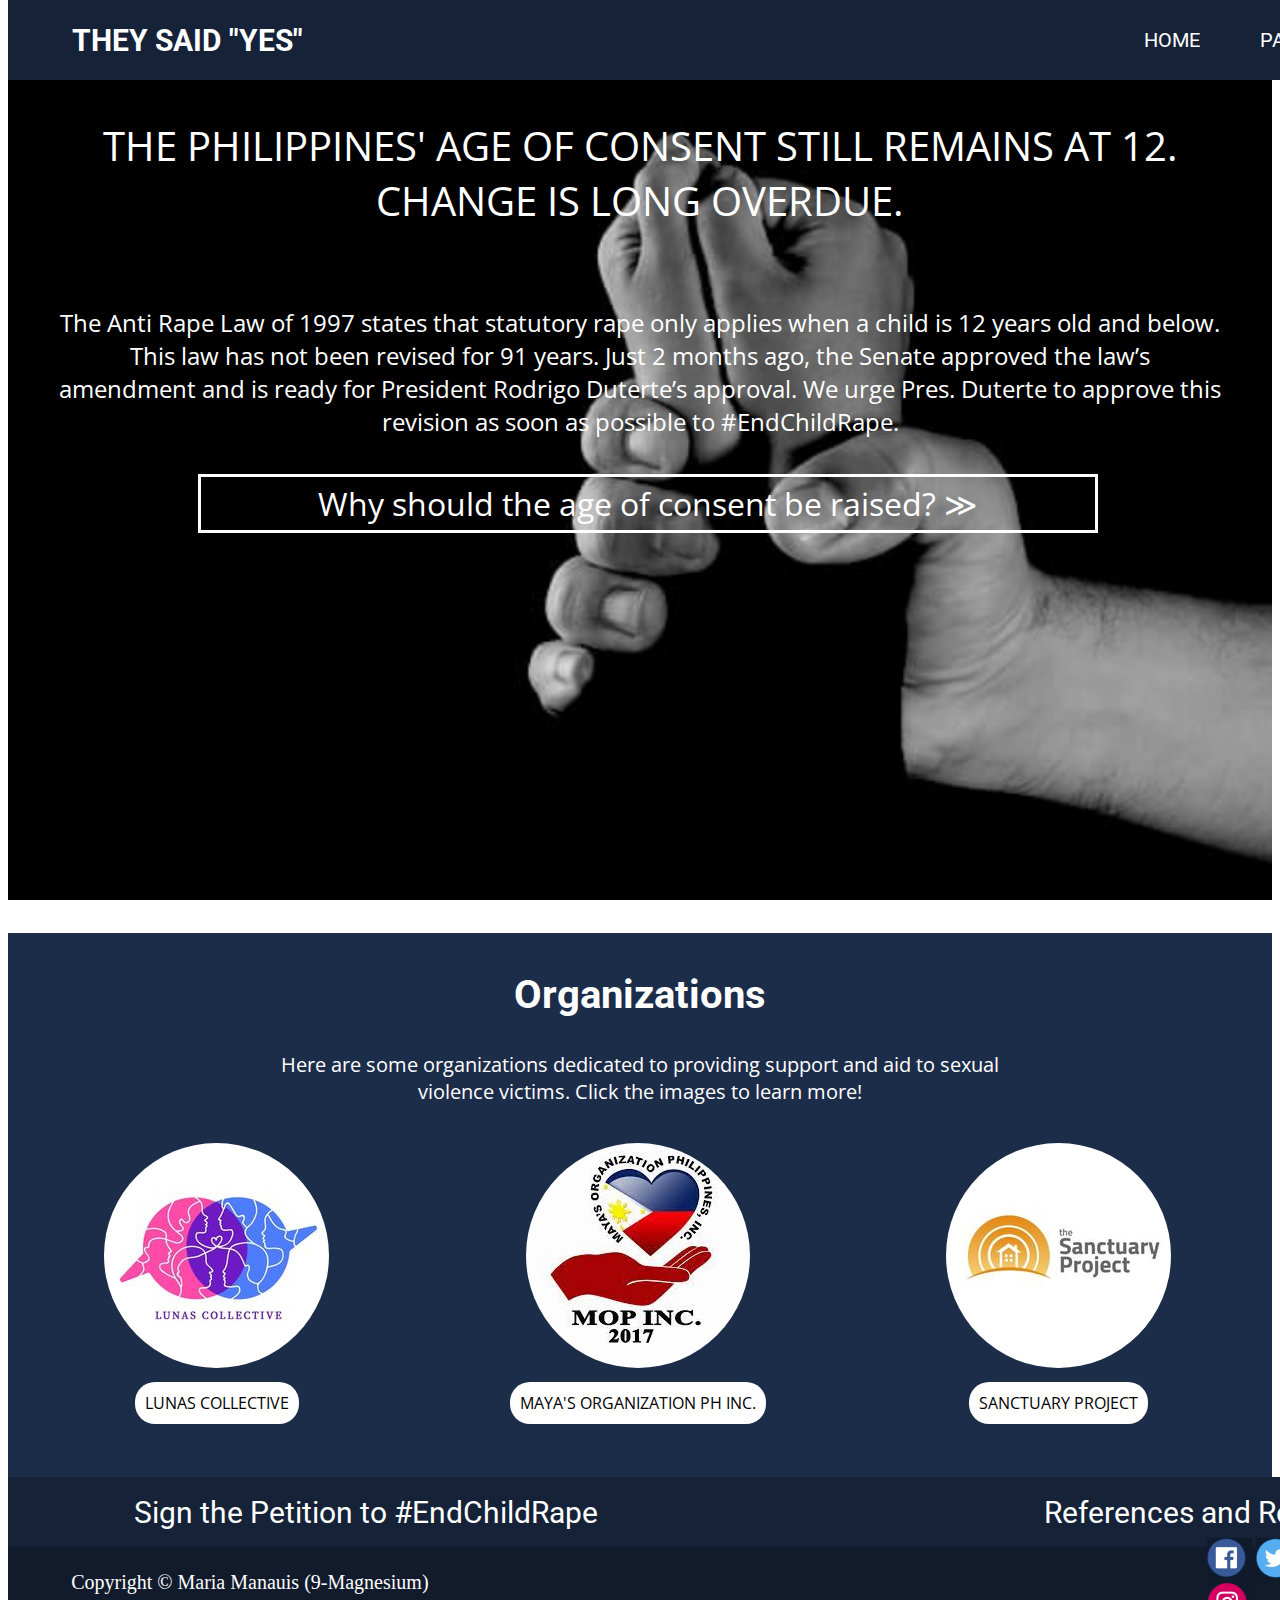
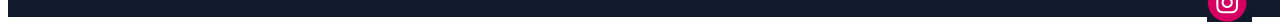
<file: index.html>
<!DOCTYPE html>
<html>
    <head>
        <title>THEY SAID "YES"</title>
        <meta charset="UTF-8">
        <meta name="Magnesium_Manauis" content="Maria Estrlla P. Manauis">
        <meta name="Raising the age of consent in the Philippines" content="HTML, CSS, JavaScript">
        <meta name="revised" content="14-01-2022">
        <meta name="viewport" content="width=device-width, initial-scale=1.0">
        <link rel="icon" href="images/sexual_assault_ribbon.png" type="image/gif">
		<link href="https://cdn.jsdelivr.net/npm/bootstrap@5.1.3/dist/css/bootstrap.min.css" rel="stylesheet" 
          integrity="sha384-1BmE4kWBq78iYhFldvKuhfTAU6auU8tT94WrHftjDbrCEXSU1oBoqyl2QvZ6jIW3" crossorigin="anonymous">
		<link rel="stylesheet" type="text/css" href="css/general.css"> 
		<link rel="stylesheet" type="text/css" href="css/homepage.css"> 
		<link rel="preconnect" href="https://fonts.googleapis.com">
		<link rel="preconnect" href="https://fonts.gstatic.com" crossorigin>
		<link href="https://fonts.googleapis.com/css2?family=Roboto:wght@700&display=swap" rel="stylesheet">
		<link rel="preconnect" href="https://fonts.googleapis.com">
		<link rel="preconnect" href="https://fonts.gstatic.com" crossorigin>
		<link href="https://fonts.googleapis.com/css2?family=Open+Sans:wght@500&display=swap" rel="stylesheet">
    </head>
<body>
       <!---header and navigation--->
	   <header>
		   <h1 id="logo">THEY SAID "YES"</h1>

		   <ul id="navigation">
			   <li><a href="index.html">HOME</a></li>
			   <li>
				   <a href="#">PAGES</a>
				   <!--dropdown-->
					<div id="dropdown-menu">
						<ul>
							<li><a href="htdocs/WhyIsItImportant.html">Importance</a></li>
							<li><a href="htdocs/WhatisTheAntiRapeLaw1997.html">Anti Rape Law of 1997</a></li>
							<li><a href="htdocs/WhatisStatutoryRape.html">Statutory Rape</a></li>
							<li><a href="htdocs/WhatisConsent.html">Consent</a></li>
						</ul>
					</div>
			   </li>
		   </ul>
		</header>
		<!--content-->
		<section id="content">
			<article>
				<p id="caption">THE PHILIPPINES' AGE OF CONSENT STILL REMAINS AT 12. CHANGE IS LONG OVERDUE.</p>
				<p id="additional_info">
					The Anti Rape Law of 1997 states that statutory rape only applies when a child is 12 years old and below. 
					This law has not been revised for 91 years. Just 2 months ago, the Senate approved the law’s amendment and is ready for President Rodrigo Duterte’s approval.
					We urge Pres. Duterte to approve this revision as soon as possible to #EndChildRape.
				</p>
			</article>
			<aside>
				<p id="redirect-container"><a id="redirect" href="htdocs/WhyIsItImportant.html">Why should the age of consent be raised? ≫</a></p>
			</aside>
		</section>
		<section id="section-organizations">
			<h2 id="org-caption">Organizations</h2>
			<p>
				Here are some organizations dedicated to providing support and aid to sexual violence victims. 
				Click the images to learn more!
			</p>
			<div id="organization">
				<img id="org-pic" src="images/lunas-collective.jpg">
				<br>
				<a href="https://lnk.bio/BK2f">LUNAS COLLECTIVE</a>
				<div id="hide"> <!--will appear when user hovers-->
					Lunas Collective is a helpline dedicated to supporting survivors of gender based violence.
				</div>
			</div>
			<div id="organization">
				<img id="org-pic" src="images/maya-org.jpg">
				<br>
				<a href="https://www.mayasorganisationphilippines.org/?fbclid=IwAR18wtAkJK9tUtxxX2Rqm8-7QLWiMC5JaeYcq-hpU5ocHEdwsjV5v3a4cUM">MAYA'S ORGANIZATION PH INC.</a>
				<div id="hide">
					Maya's Organization PH is dedicated to offering support and counseling to victims of abuse.
				</div>
			</div>
			<div id="organization">
				<img id="org-pic" src="images/sanctuary-proj.jpg">
				<br>
				<a href="https://sanctuaryph.org/">SANCTUARY PROJECT</a>
				<div id="hide">
					The Sanctuary Project is a university-based organization that provides support for victims of violence and aims to create safe spaces.
				</div>
			</div>
		</section>
		<!--footer-->
		<footer>
			<div id="footer-top">
				<a href="https://www.change.org/p/philippine-congress-increase-the-age-to-determine-statutory-rape-in-the-philippines">Sign the Petition to #EndChildRape</a>
				<a href="htdocs/Resources.html">References and Resources</a>
			</div>
			<div id="footer-bottom">
				<p>Copyright © Maria Manauis (9-Magnesium)</p>
				<div id="socmed-icons">
					<a href="https://www.facebook.com/maria.manauis">
					  <div id="fb_sprite"></div>
					</a>
					<a href="https://twitter.com/maria_manauis">
					  <div id="twt_sprite"></div>
					</a>
					<a href="https://www.instagram.com/maria_manauis/">
					  <div id="ig_sprite"></div>
					</a>
				</div>
			</div>
		</footer>
</body>
</html>
</file>
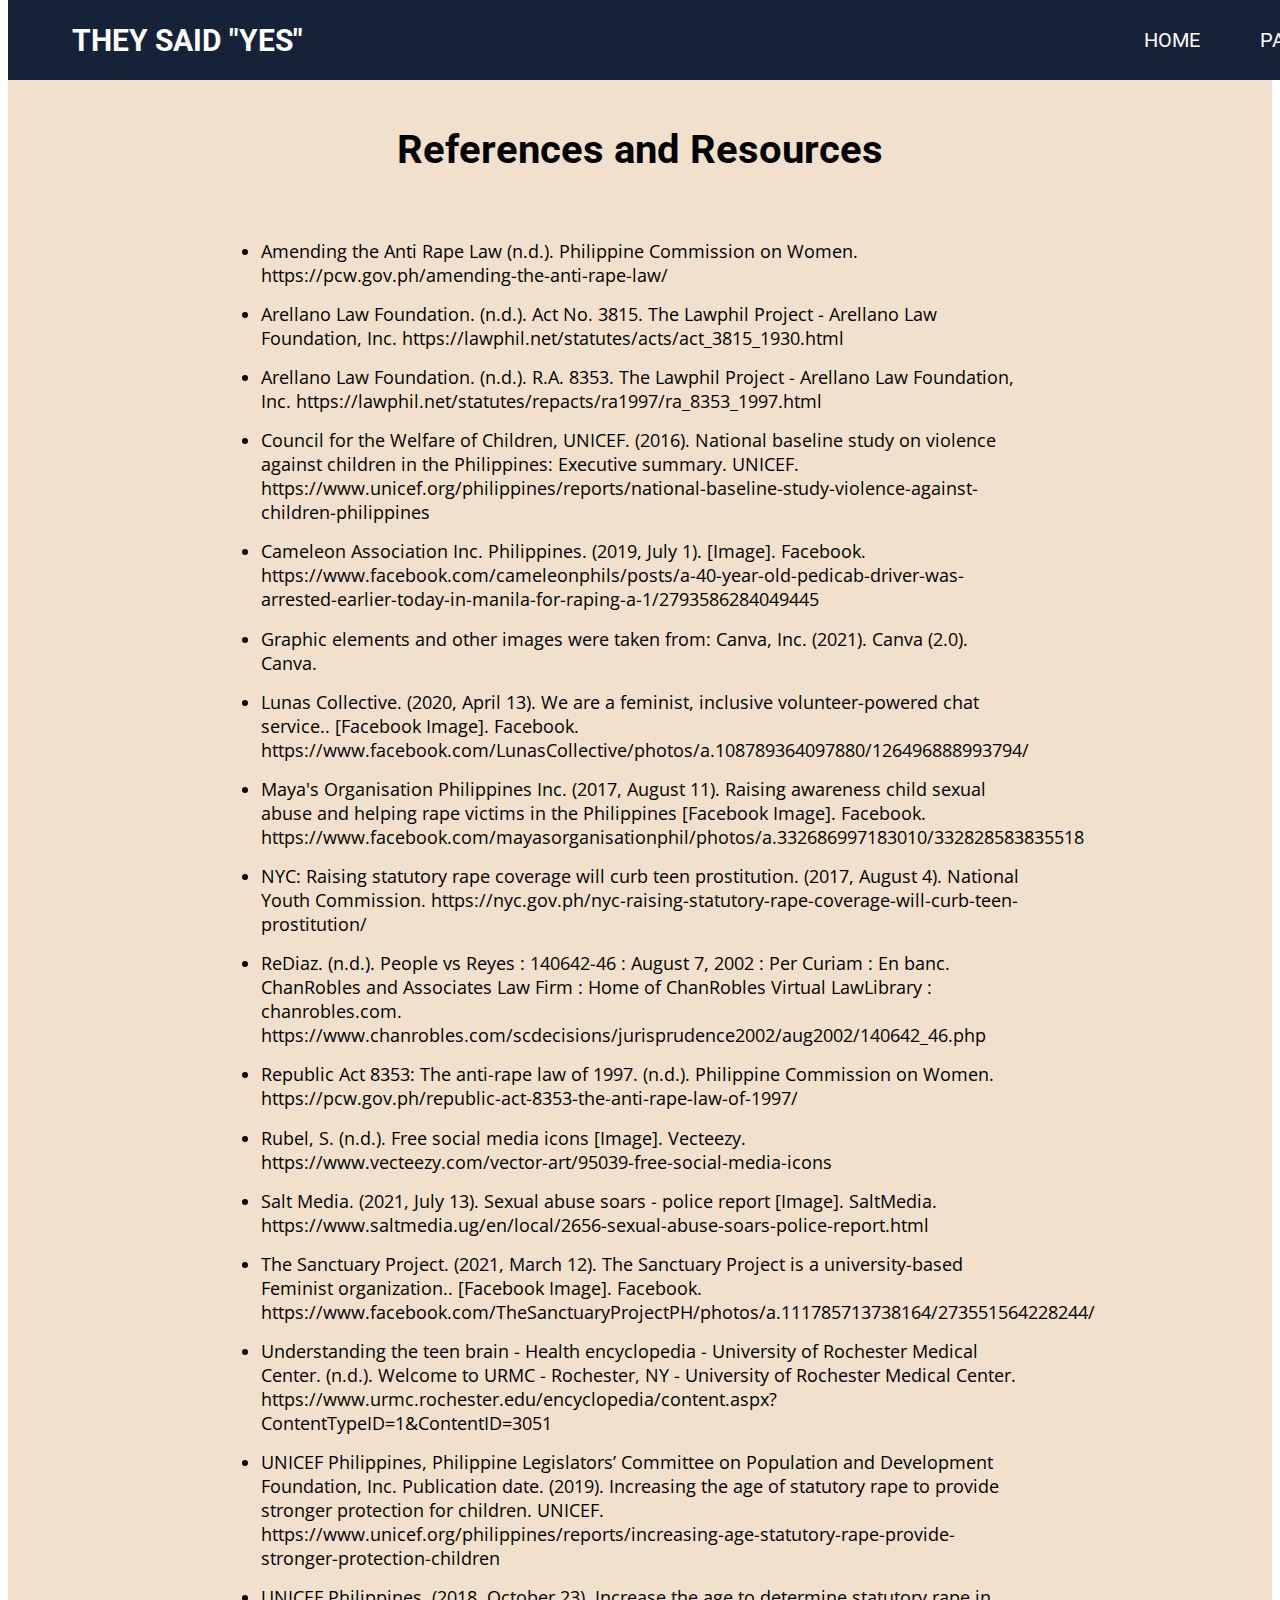
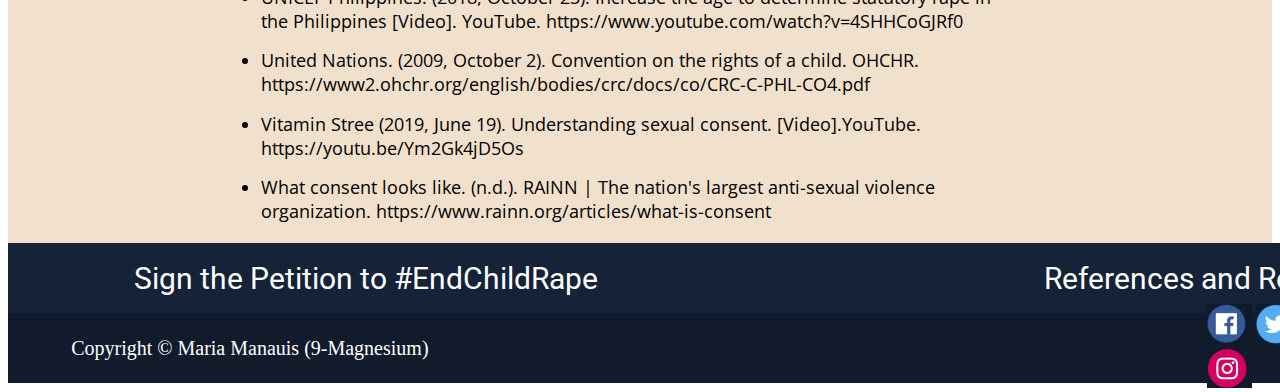
<file: htdocs/Resources.html>
<!DOCTYPE html>
<html>
    <head>
        <title>THEY SAID "YES"</title>
        <meta charset="UTF-8">
        <meta name="Magnesium_Manauis" content="Maria Estrlla P. Manauis">
        <meta name="Raising the age of consent in the Philippines" content="HTML, CSS, JavaScript">
        <meta name="revised" content="14-01-2022">
        <meta name="viewport" content="width=device-width, initial-scale=1.0">
        <link rel="icon" href="../images/sexual_assault_ribbon.png" type="image/gif">
		<link href="https://cdn.jsdelivr.net/npm/bootstrap@5.1.3/dist/css/bootstrap.min.css" rel="stylesheet" 
          integrity="sha384-1BmE4kWBq78iYhFldvKuhfTAU6auU8tT94WrHftjDbrCEXSU1oBoqyl2QvZ6jIW3" crossorigin="anonymous">
		<link rel="stylesheet" type="text/css" href="../css/general.css"> 
		<link rel="stylesheet" type="text/css" href="../css/Resources.css"> 
		<link rel="preconnect" href="https://fonts.googleapis.com">
		<link rel="preconnect" href="https://fonts.gstatic.com" crossorigin>
		<link href="https://fonts.googleapis.com/css2?family=Roboto:wght@700&display=swap" rel="stylesheet">
		<link rel="preconnect" href="https://fonts.googleapis.com">
		<link rel="preconnect" href="https://fonts.gstatic.com" crossorigin>
		<link href="https://fonts.googleapis.com/css2?family=Open+Sans:wght@500&display=swap" rel="stylesheet">
    </head>
<body>
       <!---header and navigation--->
	   <header>
		   <h1 id="logo">THEY SAID "YES"</h1>

		   <ul id="navigation">
			   <li><a href="../index.html">HOME</a></li>
			   <li>
				   <a href="#">PAGES</a>
				   <!--dropdown-->
					<div id="dropdown-menu">
						<ul>
							<li><a href="WhyIsItImportant.html">Importance</a></li>
							<li><a href="WhatisTheAntiRapeLaw1997.html">Anti Rape Law of 1997</a></li>
							<li><a href="WhatisStatutoryRape.html">Statutory Rape</a></li>
							<li><a href="WhatisConsent.html">Consent</a></li>
						</ul>
					</div>
			   </li>
		   </ul>
		</header>
		<!--content-->
		<section id="content">
            <h2 id="caption">References and Resources</h2>
            <ul id="citations">
                <li>
					<a href="https://pcw.gov.ph/amending-the-anti-rape-law/">Amending the Anti Rape Law</a> 
					(n.d.). Philippine Commission on Women. https://pcw.gov.ph/amending-the-anti-rape-law/
				</li>
                <li>
					Arellano Law Foundation. (n.d.). <a href="https://lawphil.net/statutes/acts/act_3815_1930.html">
					Act No. 3815. The Lawphil Project - Arellano Law Foundation, Inc.</a> 
					https://lawphil.net/statutes/acts/act_3815_1930.html
				</li>
                <li>
					Arellano Law Foundation. (n.d.). <a href="https://lawphil.net/statutes/repacts/ra1997/ra_8353_1997.html">
					R.A. 8353. The Lawphil Project - Arellano Law Foundation, Inc.</a> 
					https://lawphil.net/statutes/repacts/ra1997/ra_8353_1997.html
				</li>
                <li>
					Council for the Welfare of Children, UNICEF. (2016). 
					<a href="https://www.unicef.org/philippines/reports/national-baseline-study-violence-against-children-philippines">
						National baseline study on violence against children in the Philippines: Executive summary.
					</a> 
					UNICEF. https://www.unicef.org/philippines/reports/national-baseline-study-violence-against-children-philippines
				</li>
                <li>
					<a href="https://www.facebook.com/cameleonphils/posts/a-40-year-old-pedicab-driver-was-arrested-earlier-today-in-manila-for-raping-a-1/2793586284049445">
						Cameleon Association Inc. Philippines.
					</a> 
					(2019, July 1). [Image]. Facebook. https://www.facebook.com/cameleonphils/posts/a-40-year-old-pedicab-driver-was-arrested-earlier-today-in-manila-for-raping-a-1/2793586284049445
				</li>
				<li>
					Graphic elements and other images were taken from: Canva, Inc. (2021). 
					<a href="https://www.canva.com/">Canva (2.0).</a> Canva.
				</li>
				<li>
					Lunas Collective. (2020, April 13). 
					<a href="https://www.facebook.com/LunasCollective">
						We are a feminist, inclusive volunteer-powered chat service.. 
					</a>
					[Facebook Image]. Facebook. https://www.facebook.com/LunasCollective/photos/a.108789364097880/126496888993794/
				</li>
				<li>
					Maya's Organisation Philippines Inc. (2017, August 11). 
					<a href="https://www.facebook.com/mayasorganisationphil">
						Raising awareness child sexual abuse and helping rape victims in the Philippines
					</a>
					 [Facebook Image]. Facebook. https://www.facebook.com/mayasorganisationphil/photos/a.332686997183010/332828583835518
				</li>
                <li>
					<a href="https://nyc.gov.ph/nyc-raising-statutory-rape-coverage-will-curb-teen-prostitution/">
						NYC: Raising statutory rape coverage will curb teen prostitution.
					</a> 
					(2017, August 4). National Youth Commission. https://nyc.gov.ph/nyc-raising-statutory-rape-coverage-will-curb-teen-prostitution/
				</li>
                <li>ReDiaz. (n.d.). <a href="https://www.chanrobles.com/scdecisions/jurisprudence2002/aug2002/140642_46.php">
					People vs Reyes : 140642-46 : August 7, 2002 : Per Curiam : En banc.</a> ChanRobles and Associates Law Firm : Home of ChanRobles Virtual LawLibrary 
					: chanrobles.com. https://www.chanrobles.com/scdecisions/jurisprudence2002/aug2002/140642_46.php
				</li>
                <li>
					<a href="https://pcw.gov.ph/republic-act-8353-the-anti-rape-law-of-1997/">Republic Act 8353: The anti-rape law of
						 1997.
					</a> 
					(n.d.). Philippine Commission on Women. https://pcw.gov.ph/republic-act-8353-the-anti-rape-law-of-1997/
				</li>
				<li>
					Rubel, S. (n.d.). 
					<a href="https://www.vecteezy.com/vector-art/95039-free-social-media-icons">
						Free social media icons
					</a>
					 [Image]. Vecteezy. https://www.vecteezy.com/vector-art/95039-free-social-media-icons
				</li>
                <li>
					Salt Media. (2021, July 13). 
					<a href="https://www.saltmedia.ug/en/local/2656-sexual-abuse-soars-police-report.html">
						Sexual abuse soars - police report
					</a> 
					[Image]. SaltMedia. https://www.saltmedia.ug/en/local/2656-sexual-abuse-soars-police-report.html
				</li>
				<li>
					The Sanctuary Project. (2021, March 12). 
					<a href="https://www.facebook.com/TheSanctuaryProjectPH">
						The Sanctuary Project is a university-based Feminist organization.. 
					</a>
					[Facebook Image]. Facebook. https://www.facebook.com/TheSanctuaryProjectPH/photos/a.111785713738164/273551564228244/
				</li>
                <li>
					<a href=" https://www.urmc.rochester.edu/encyclopedia/content.aspx?ContentTypeID=1&ContentID=3051">
						Understanding the teen brain - Health encyclopedia - University of Rochester Medical Center.
					</a> 
					(n.d.). Welcome to URMC - Rochester, NY - University of Rochester Medical Center. 
					https://www.urmc.rochester.edu/encyclopedia/content.aspx?ContentTypeID=1&ContentID=3051
				</li>
                <li>
					UNICEF Philippines, Philippine Legislators’ Committee on Population and Development Foundation, Inc. 
					Publication date. (2019). 
					<a href="https://www.unicef.org/philippines/reports/increasing-age-statutory-rape-provide-stronger-protection-children">
						Increasing the age of statutory rape to provide stronger protection for children.
					</a> 
					UNICEF. https://www.unicef.org/philippines/reports/increasing-age-statutory-rape-provide-stronger-protection-children
				</li>
                <li>
					UNICEF Philippines. (2018, October 23). 
					<a href="https://www.youtube.com/watch?v=4SHHCoGJRf0">
						Increase the age to determine statutory rape in the Philippines
					</a> 
					[Video]. YouTube. https://www.youtube.com/watch?v=4SHHCoGJRf0
				</li>
                <li>
					United Nations. (2009, October 2). 
					<a href="https://www2.ohchr.org/english/bodies/crc/docs/co/CRC-C-PHL-CO4.pdf">
						Convention on the rights of a child.
					</a> 
					OHCHR. https://www2.ohchr.org/english/bodies/crc/docs/co/CRC-C-PHL-CO4.pdf
				</li>
                <li>
					Vitamin Stree (2019, June 19). 
					<a href="https://youtu.be/Ym2Gk4jD5Os">
						Understanding sexual consent.
					</a> 
					[Video].YouTube. https://youtu.be/Ym2Gk4jD5Os
				</li>
                <li>
					<a href="https://www.rainn.org/articles/what-is-consent">
						What consent looks like.
					</a> 
					(n.d.). RAINN | The nation's largest anti-sexual violence organization. 
					https://www.rainn.org/articles/what-is-consent
				</li>
            </ul>
        </section>
		<!--footer-->
		<footer>
			<div id="footer-top">
				<a href="https://www.change.org/p/philippine-congress-increase-the-age-to-determine-statutory-rape-in-the-philippines">Sign the Petition to #EndChildRape</a>
				<a href="#">References and Resources</a>
			</div>
			<div id="footer-bottom">
				<p>Copyright © Maria Manauis (9-Magnesium)</p>
				<div id="socmed-icons">
					<a href="https://www.facebook.com/maria.manauis">
					  <div id="fb_sprite"></div>
					</a>
					<a href="https://twitter.com/maria_manauis">
					  <div id="twt_sprite"></div>
					</a>
					<a href="https://www.instagram.com/maria_manauis/">
					  <div id="ig_sprite"></div>
					</a>
				</div>
			</div>
		</footer>
</body>
</html>
</file>
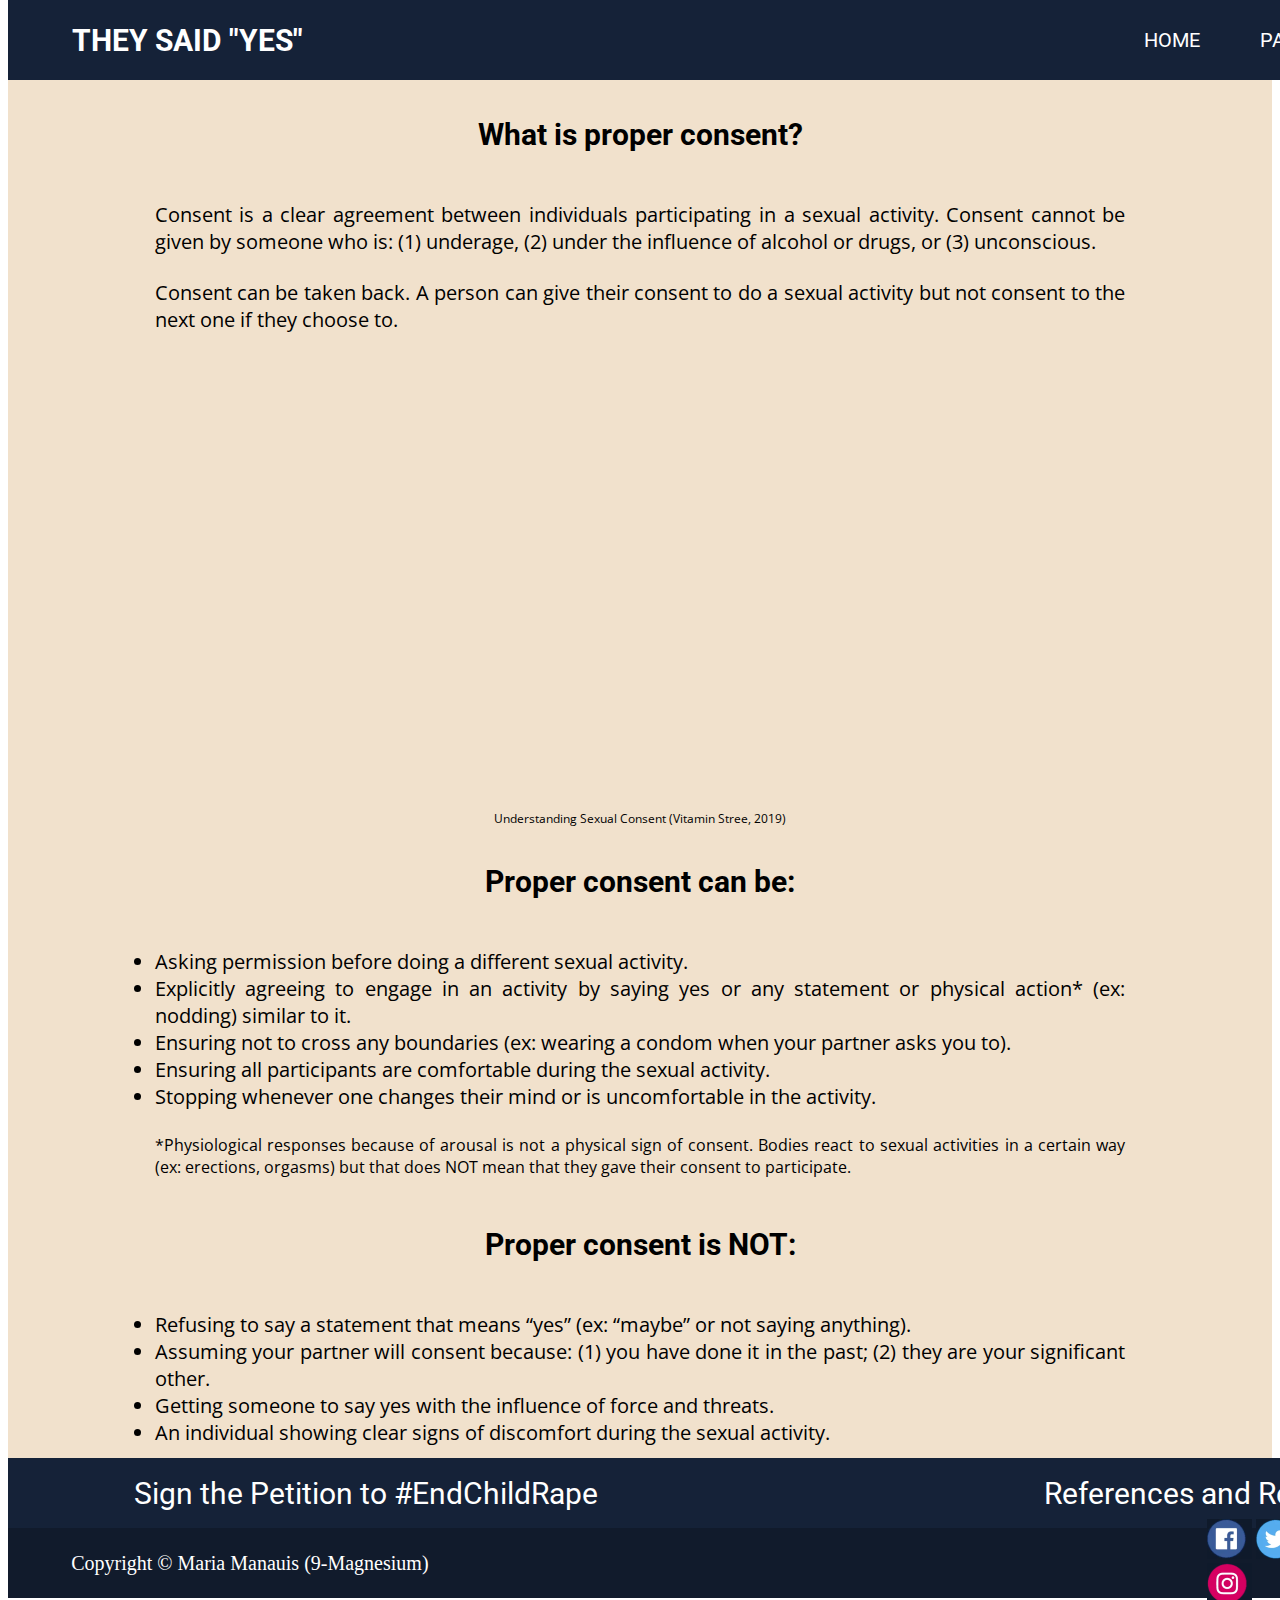
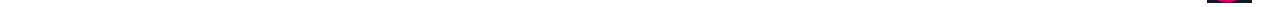
<file: htdocs/WhatisConsent.html>
<!DOCTYPE html>
<html>
    <head>
        <title>"THEY SAID "YES"</title>
        <meta charset="UTF-8">
        <meta name="Magnesium_Manauis" content="Maria Estrlla P. Manauis">
        <meta name="Raising the age of consent in the Philippines content="HTML, CSS, JavaScript">
        <meta name="revised" content="14-01-2022">
        <meta name="viewport" content="width=device-width, initial-scale=1.0">
        <link rel="icon" href="../images/sexual_assault_ribbon.png" type="image/gif">
		<link href="https://cdn.jsdelivr.net/npm/bootstrap@5.1.3/dist/css/bootstrap.min.css" rel="stylesheet" 
          integrity="sha384-1BmE4kWBq78iYhFldvKuhfTAU6auU8tT94WrHftjDbrCEXSU1oBoqyl2QvZ6jIW3" crossorigin="anonymous">
		<link rel="stylesheet" type="text/css" href="../css/general.css"> 
		<link rel="stylesheet" type="text/css" href="../css/Consent.css">
		<link rel="preconnect" href="https://fonts.googleapis.com">
		<link rel="preconnect" href="https://fonts.gstatic.com" crossorigin>
		<link href="https://fonts.googleapis.com/css2?family=Roboto:wght@700&display=swap" rel="stylesheet">
		<link rel="preconnect" href="https://fonts.googleapis.com">
		<link rel="preconnect" href="https://fonts.gstatic.com" crossorigin>
		<link href="https://fonts.googleapis.com/css2?family=Open+Sans:wght@500&display=swap" rel="stylesheet">
    </head>
<body>
     <!--header-->
     <header>
		<h1 id="logo">THEY SAID "YES"</h1>

		<ul id="navigation">
			<li><a href="../index.html">HOME</a></li>
			<li>
				<a href="#">PAGES</a>
                <!--dropdown-->
				 <div id="dropdown-menu">
					 <ul>
						 <li><a href="WhyIsItImportant.html">Importance</a></li>
						 <li><a href="WhatisTheAntiRapeLaw1997.html">Anti Rape Law of 1997</a></li>
						 <li><a href="WhatisStatutoryRape.html">Statutory Rape</a></li>
						 <li><a href="#">Consent</a></li>
					 </ul>
				 </div>
			</li>
		</ul>
	</header>
    <!--content-->
    <section id="content">
        <article>
            <h2 id="caption">What is proper consent?</h2>
            <p id="information">
                Consent is a clear agreement between individuals participating in a sexual activity. Consent cannot be 
                given by someone who is: (1) underage, (2) under the influence of alcohol or drugs, or (3) unconscious. 
            </p>
            <p id="information">
                Consent can be taken back. A person can give their consent to do a sexual activity but not consent to 
                the next one if they choose to. 
            </p>
            <div id="video_wrapper">
                <iframe id="video" src="https://www.youtube.com/embed/Ym2Gk4jD5Os?autoplay=1&mute=1&controls=1" 
						title="Source:Vitamin Stree (2019, June 19). Understanding sexual consent [Video].YouTube. https://youtu.be/Ym2Gk4jD5Os">
                </iframe>
                     <!--The video is muted since most browsers don't allow autoplay on its own. 
                        The viewer can manually unmute the video using the controls-->
            </div>
            <p id="video_caption">Understanding Sexual Consent (Vitamin Stree, 2019)</p>
        </article>
        <article>
            <h2 id="caption">Proper consent can be:</h2>
            <ul id="information">
                <li>Asking permission before doing a different sexual activity.</li>
                <li>Explicitly agreeing to engage in an activity by saying yes or any statement or physical action* 
                    (ex: nodding) similar to it.</li>
                <li>Ensuring not to cross any boundaries (ex: wearing a condom when your partner asks you to).</li>
                <li>Ensuring all participants are comfortable during the sexual activity.</li>
                <li>Stopping whenever one changes their mind or is uncomfortable in the activity.</li>
            </ul>
            <p id="warning">
                *Physiological responses because of arousal is not a physical sign of consent. Bodies react to 
                sexual activities in a certain way (ex: erections, orgasms) but that does NOT mean that they gave 
                their consent to participate. 
            </p>
        </article>
        <article>
            <h2 id="caption">Proper consent is NOT:</h2>
            <ul id="information">
                <li>Refusing to say a statement that means “yes” (ex: “maybe” or not saying anything).</li>
                <li>Assuming your partner will consent because: (1) you have done it in the past; 
                    (2) they are your significant other.</li>
                <li>Getting someone to say yes with the influence of force and threats.</li>
                <li>An individual showing clear signs of discomfort during the sexual activity.</li>
        </article>
    </section>
    <!--footer-->
    <footer>
        <div id="footer-top">
            <a href="https://www.change.org/p/philippine-congress-increase-the-age-to-determine-statutory-rape-in-the-philippines">Sign the Petition to #EndChildRape</a>
            <a href="Resources.html">References and Resources</a>
        </div>
        <div id="footer-bottom">
            <p>Copyright © Maria Manauis (9-Magnesium)</p>
            <div id="socmed-icons">
                <a href="https://www.facebook.com/maria.manauis">
                  <div id="fb_sprite"></div>
                </a>
                <a href="https://twitter.com/maria_manauis">
                  <div id="twt_sprite"></div>
                </a>
                <a href="https://www.instagram.com/maria_manauis/">
                  <div id="ig_sprite"></div>
                </a>
            </div>
        </div>
    </footer>
</body>
</file>
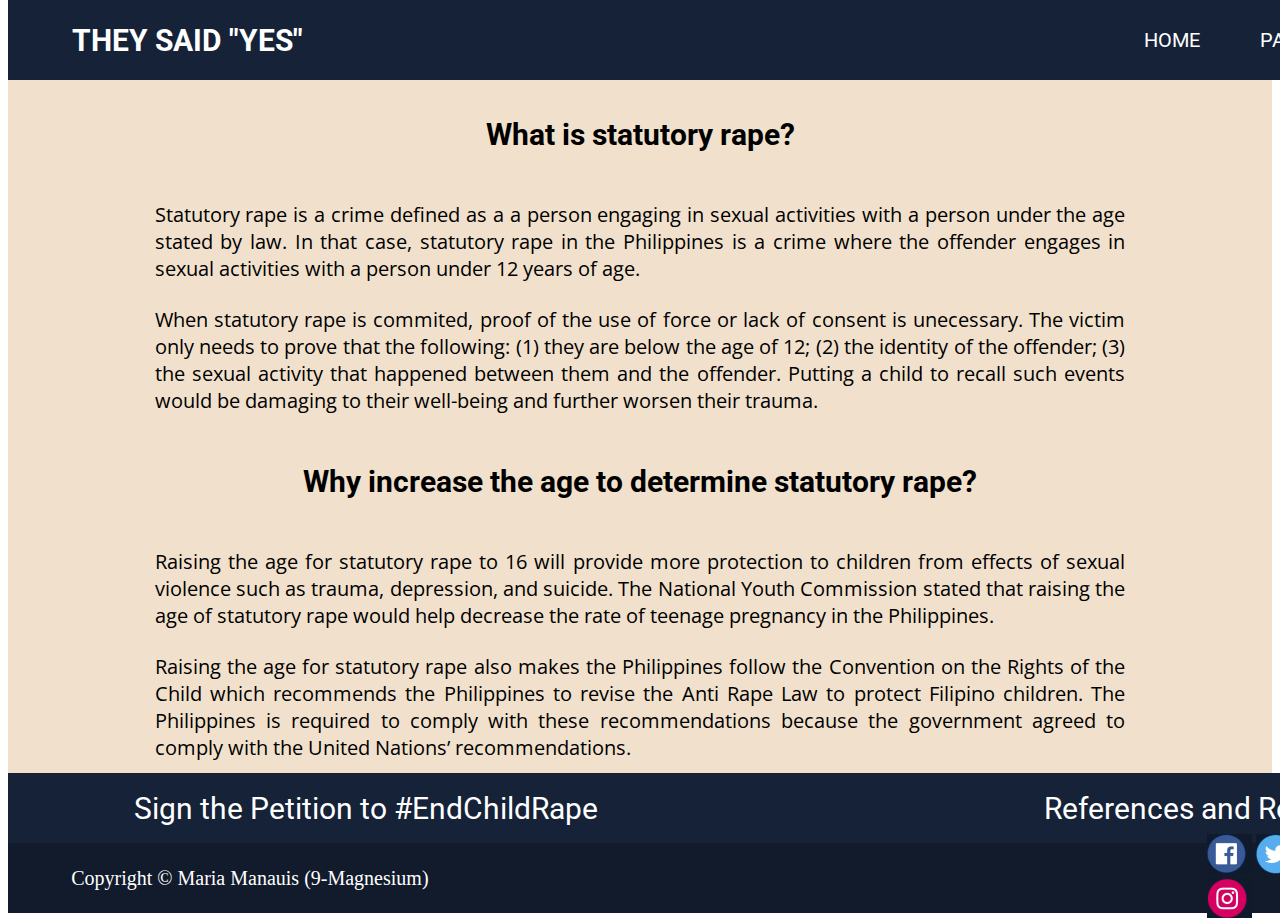
<file: htdocs/WhatisStatutoryRape.html>
<!DOCTYPE html>
<html>
    <head>
        <title>"THEY SAID "YES"</title>
        <meta charset="UTF-8">
        <meta name="Magnesium_Manauis" content="Maria Estrlla P. Manauis">
        <meta name="Raising the age of consent in the Philippines content="HTML, CSS, JavaScript">
        <meta name="revised" content="14-01-2022">
        <meta name="viewport" content="width=device-width, initial-scale=1.0">
        <link rel="icon" href="../images/sexual_assault_ribbon.png" type="image/gif">
		<link href="https://cdn.jsdelivr.net/npm/bootstrap@5.1.3/dist/css/bootstrap.min.css" rel="stylesheet" 
          integrity="sha384-1BmE4kWBq78iYhFldvKuhfTAU6auU8tT94WrHftjDbrCEXSU1oBoqyl2QvZ6jIW3" crossorigin="anonymous">
		<link rel="stylesheet" type="text/css" href="../css/general.css"> 
		<link rel="stylesheet" type="text/css" href="../css/StatutoryRape.css">
		<link rel="preconnect" href="https://fonts.googleapis.com">
		<link rel="preconnect" href="https://fonts.gstatic.com" crossorigin>
		<link href="https://fonts.googleapis.com/css2?family=Roboto:wght@700&display=swap" rel="stylesheet">
		<link rel="preconnect" href="https://fonts.googleapis.com">
		<link rel="preconnect" href="https://fonts.gstatic.com" crossorigin>
		<link href="https://fonts.googleapis.com/css2?family=Open+Sans:wght@500&display=swap" rel="stylesheet">
    </head>
<body>
    <!--header-->
    <header>
		<h1 id="logo">THEY SAID "YES"</h1>

		<ul id="navigation">
			<li><a href="../index.html">HOME</a></li>
			<li>
				<a href="#">PAGES</a>
                <!--dropdown-->
				 <div id="dropdown-menu">
					 <ul>
						 <li><a href="WhyIsItImportant.html">Importance</a></li>
						 <li><a href="WhatisTheAntiRapeLaw1997.html">Anti Rape Law of 1997</a></li>
						 <li><a href="#">Statutory Rape</a></li>
						 <li><a href="WhatisConsent.html">Consent</a></li>
					 </ul>
				 </div>
			</li>
		</ul>
	</header>
    <!--content-->
    <section id="content">
        <h2 id="caption">What is statutory rape?</h2>
        <p id="information">
            Statutory rape is a crime defined as a a person engaging in sexual activities with a person under the 
            age stated by law. In that case, statutory rape in the Philippines is a crime where the offender engages 
            in sexual activities with a person under 12 years of age. 
        </p>
        <p id="information">
            When statutory rape is commited, proof of the use of force or lack of consent is unecessary. The victim only 
            needs to prove that the following: (1) they are below the age of 12; (2) the identity of the offender; 
            (3) the sexual activity that happened between them and the offender. Putting a child to recall such events 
            would be damaging to their well-being and further worsen their trauma.
        </p>
        <h2 id="caption">Why increase the age to determine statutory rape?</h2>
        <p id="information">
            Raising the age for statutory rape to 16 will provide more protection to children from effects of sexual 
            violence such as trauma, depression, and suicide. The National Youth Commission stated that raising the 
            age of statutory rape would help decrease the rate of teenage pregnancy in the Philippines.
        </p>
        <p id="information">
            Raising the age for statutory rape also makes the Philippines follow the Convention on the Rights of the 
            Child which recommends the Philippines to revise the Anti Rape Law to protect Filipino children. 
            The Philippines is required to comply with these recommendations because the government agreed to comply 
            with the United Nations’ recommendations. 
        </p>
    </section>
    <!--footer-->
    <footer>
        <div id="footer-top">
            <a href="https://www.change.org/p/philippine-congress-increase-the-age-to-determine-statutory-rape-in-the-philippines">Sign the Petition to #EndChildRape</a>
            <a href="Resources.html">References and Resources</a>
        </div>
        <div id="footer-bottom">
            <p>Copyright © Maria Manauis (9-Magnesium)</p>
            <div id="socmed-icons">
                <a href="https://www.facebook.com/maria.manauis">
                  <div id="fb_sprite"></div>
                </a>
                <a href="https://twitter.com/maria_manauis">
                  <div id="twt_sprite"></div>
                </a>
                <a href="https://www.instagram.com/maria_manauis/">
                  <div id="ig_sprite"></div>
                </a>
            </div>
        </div>
    </footer>
</body>
</file>
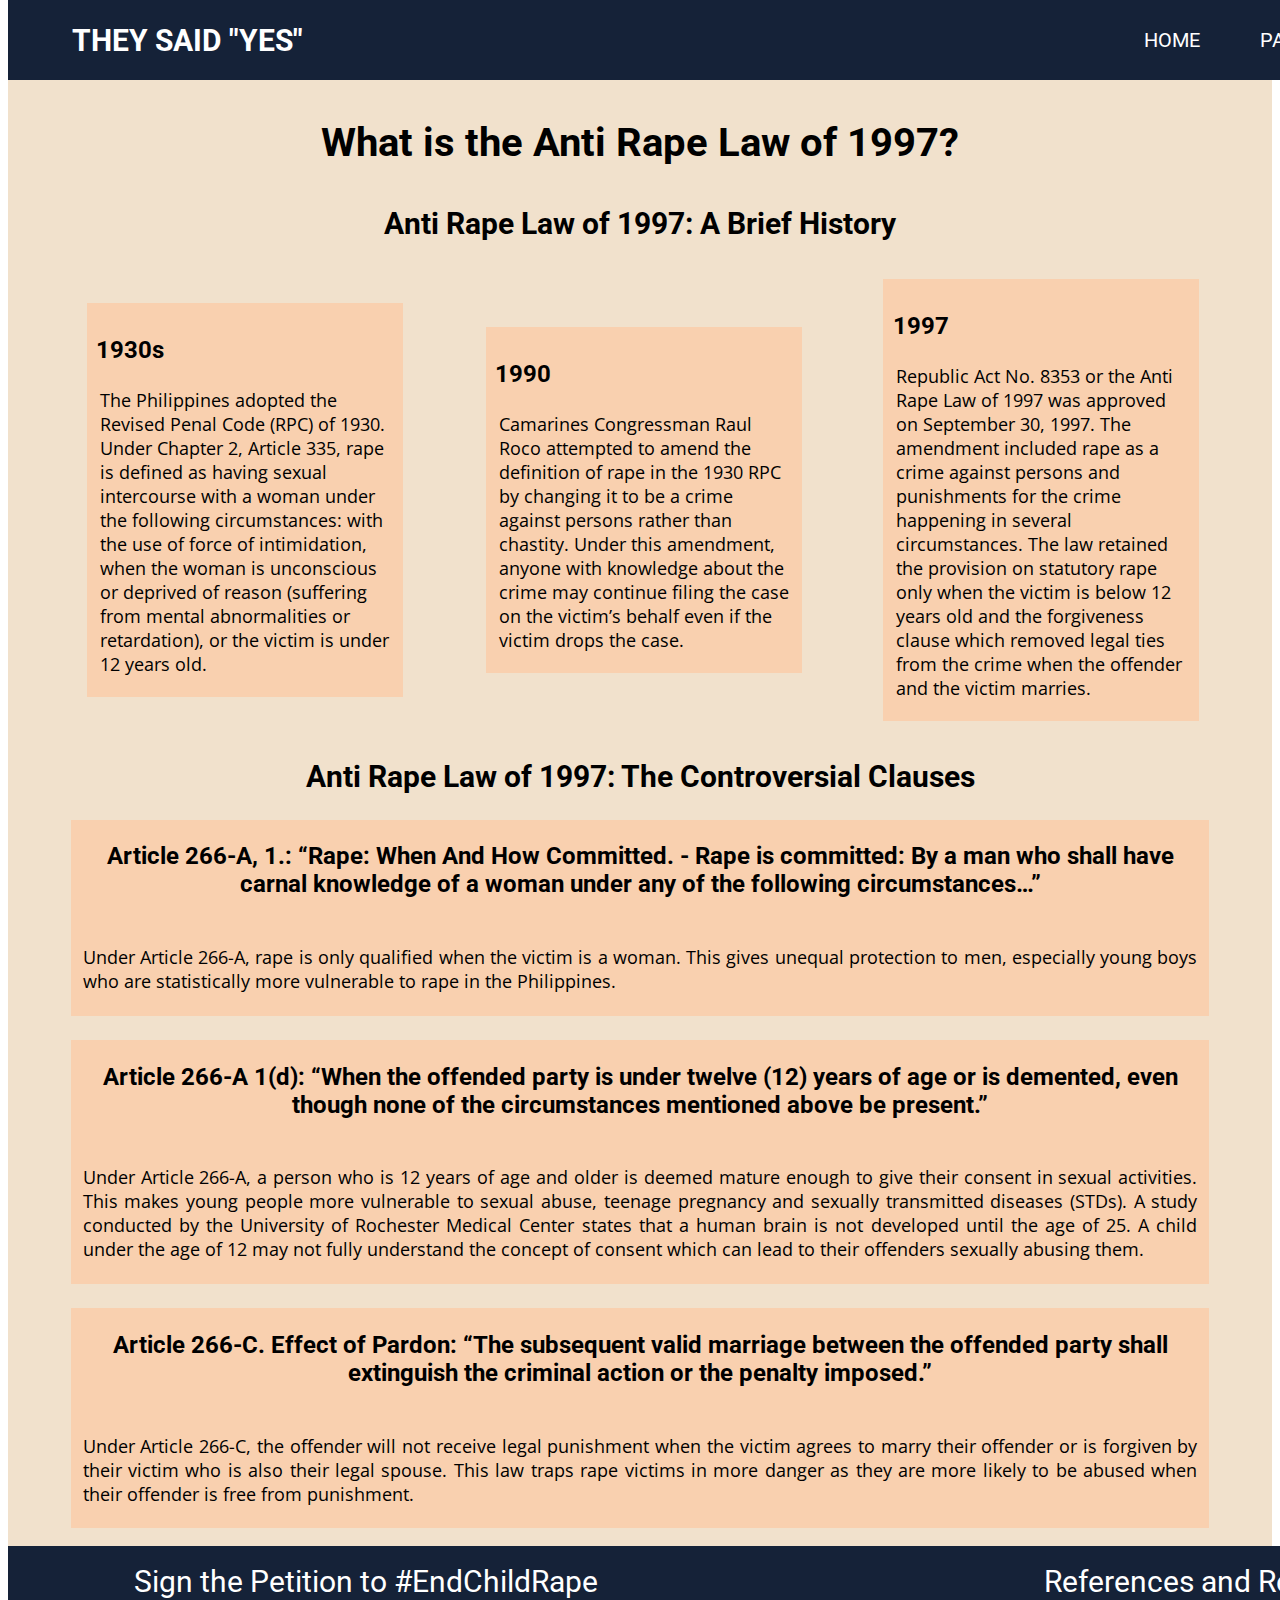
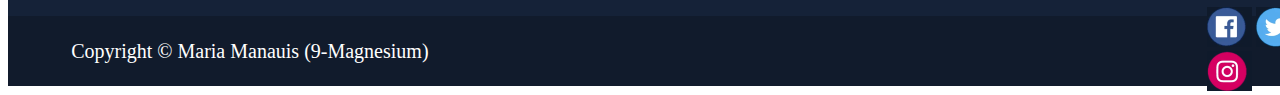
<file: htdocs/WhatisTheAntiRapeLaw1997.html>
<!DOCTYPE html>
<html>
    <head>
        <title>"THEY SAID "YES"</title>
        <meta charset="UTF-8">
        <meta name="Magnesium_Manauis" content="Maria Estrlla P. Manauis">
        <meta name="Raising the age of consent in the Philippines content="HTML, CSS, JavaScript">
        <meta name="revised" content="15-12-2021">
        <meta name="viewport" content="width=device-width, initial-scale=1.0">
        <link rel="icon" href="../images/sexual_assault_ribbon.png" type="image/gif">
		<link href="https://cdn.jsdelivr.net/npm/bootstrap@5.1.3/dist/css/bootstrap.min.css" rel="stylesheet" 
          integrity="sha384-1BmE4kWBq78iYhFldvKuhfTAU6auU8tT94WrHftjDbrCEXSU1oBoqyl2QvZ6jIW3" crossorigin="anonymous">
		<link rel="stylesheet" type="text/css" href="../css/general.css"> 
		<link rel="stylesheet" type="text/css" href="../css/AntiRapeLaw.css">
		<link rel="preconnect" href="https://fonts.googleapis.com">
		<link rel="preconnect" href="https://fonts.gstatic.com" crossorigin>
		<link href="https://fonts.googleapis.com/css2?family=Roboto:wght@700&display=swap" rel="stylesheet">
		<link rel="preconnect" href="https://fonts.googleapis.com">
		<link rel="preconnect" href="https://fonts.gstatic.com" crossorigin>
		<link href="https://fonts.googleapis.com/css2?family=Open+Sans:wght@500&display=swap" rel="stylesheet">
    </head>
<body>
    <!--header-->
    <header>
		<h1 id="logo">THEY SAID "YES"</h1>

		<ul id="navigation">
			<li><a href="../index.html">HOME</a></li>
			<li>
				<a href="#">PAGES</a>
				 <div id="dropdown-menu">
					 <ul>
						 <li><a href="WhyIsItImportant.html">Importance</a></li>
						 <li><a href="#">Anti Rape Law of 1997</a></li>
						 <li><a href="WhatisStatutoryRape.html">Statutory Rape</a></li>
						 <li><a href="WhatisConsent.html">Consent</a></li>
					 </ul>
				 </div>
			</li>
		</ul>
	</header>
    <!--content-->
    <section id="content">
        <h1 id="caption">What is the Anti Rape Law of 1997?</h1>
        <article id="history">
          <h2>Anti Rape Law of 1997: A Brief History</h2>
          <div id="nineteen-thirties">
            <h3>1930s</h3>
            <p>
              The Philippines adopted the Revised Penal Code (RPC) of 1930. Under Chapter 2, Article 335, 
              rape is defined as having sexual intercourse with a woman under the following circumstances: 
              with the use of force of intimidation, when the woman is unconscious or deprived of reason 
              (suffering from mental abnormalities or retardation), or the victim is under 12 years old. 
            </p>
          </div>
          <div id="nineteen-ninties">
            <h3>1990</h3>
            <p>
              Camarines Congressman Raul Roco attempted to amend the definition of rape in the 1930 RPC by 
              changing it to be a crime against persons rather than chastity. Under this amendment, 
              anyone with knowledge about the crime may continue filing the case on the victim’s behalf
              even if the victim drops the case. 
            </p>
          </div>
          <div id="ninety-seven">
            <h3>1997</h3>
            <p>
              Republic Act No. 8353 or the Anti Rape Law of 1997 was approved on September 30, 1997.
              The amendment included rape as a crime against persons and punishments for the crime happening 
              in several circumstances. The law retained the provision on statutory rape only when the victim 
              is below 12 years old and the forgiveness clause which removed legal ties from the crime 
              when the offender and the victim marries. 
            </p>
          </div>
        </article>
        <article id="clauses">
          <h2>Anti Rape Law of 1997: The Controversial Clauses</h2>
          <div id="definition">
              <h3>
                Article 266-A, 1.: “Rape: When And How Committed. - Rape is committed:
                By a man who shall have carnal knowledge of a woman under any of the following circumstances…”
              </h3>
              <p>
                Under Article 266-A, rape is only qualified when the victim is a woman. This gives unequal protection 
                to men, especially young boys who are statistically more vulnerable to rape in the Philippines. 
              </p>
          </div>
          <div id="statutory">
              <h3>             
                Article 266-A 1(d): “When the offended party is under twelve (12) years of age or is demented, 
                even though none of the circumstances mentioned above be present.”
              </h3>
              <p>
                Under Article 266-A, a person who is 12 years of age and older is deemed mature enough to give their 
                consent in sexual activities. This makes young people more vulnerable to sexual abuse, teenage pregnancy 
                and sexually transmitted diseases (STDs).  A study conducted by the University of Rochester Medical Center 
                states that a human brain is not developed until the age of 25. A child under the age of 12 may not fully 
                understand the concept of consent which can lead to their offenders sexually abusing them. 
              </p>
          </div>
          <div id="pardon">
              <h3>
                Article 266-C. Effect of Pardon: “The subsequent valid marriage between the offended party shall 
                extinguish the criminal action or the penalty imposed.”
              </h3>
              <p>
                Under Article 266-C, the offender will not receive legal punishment when the victim agrees to marry their 
                offender or is forgiven by their victim who is also their legal spouse.  This law traps rape victims in 
                more danger as they are more likely to be abused when their offender is free from punishment. 
              </p>
          </div>
        </article>
    </section>
    <!--footer-->
    <footer>
        <div id="footer-top">
            <a href="https://www.change.org/p/philippine-congress-increase-the-age-to-determine-statutory-rape-in-the-philippines">Sign the Petition to #EndChildRape</a>
            <a href="Resources.html">References and Resources</a>
        </div>
        <div id="footer-bottom">
            <p>Copyright © Maria Manauis (9-Magnesium)</p>
            <div id="socmed-icons">
                <a href="https://www.facebook.com/maria.manauis">
                  <div id="fb_sprite"></div>
                </a>
                <a href="https://twitter.com/maria_manauis">
                  <div id="twt_sprite"></div>
                </a>
                <a href="https://www.instagram.com/maria_manauis/">
                  <div id="ig_sprite"></div>
                </a>
            </div>
        </div>
    </footer>
</body>
</html>
</file>
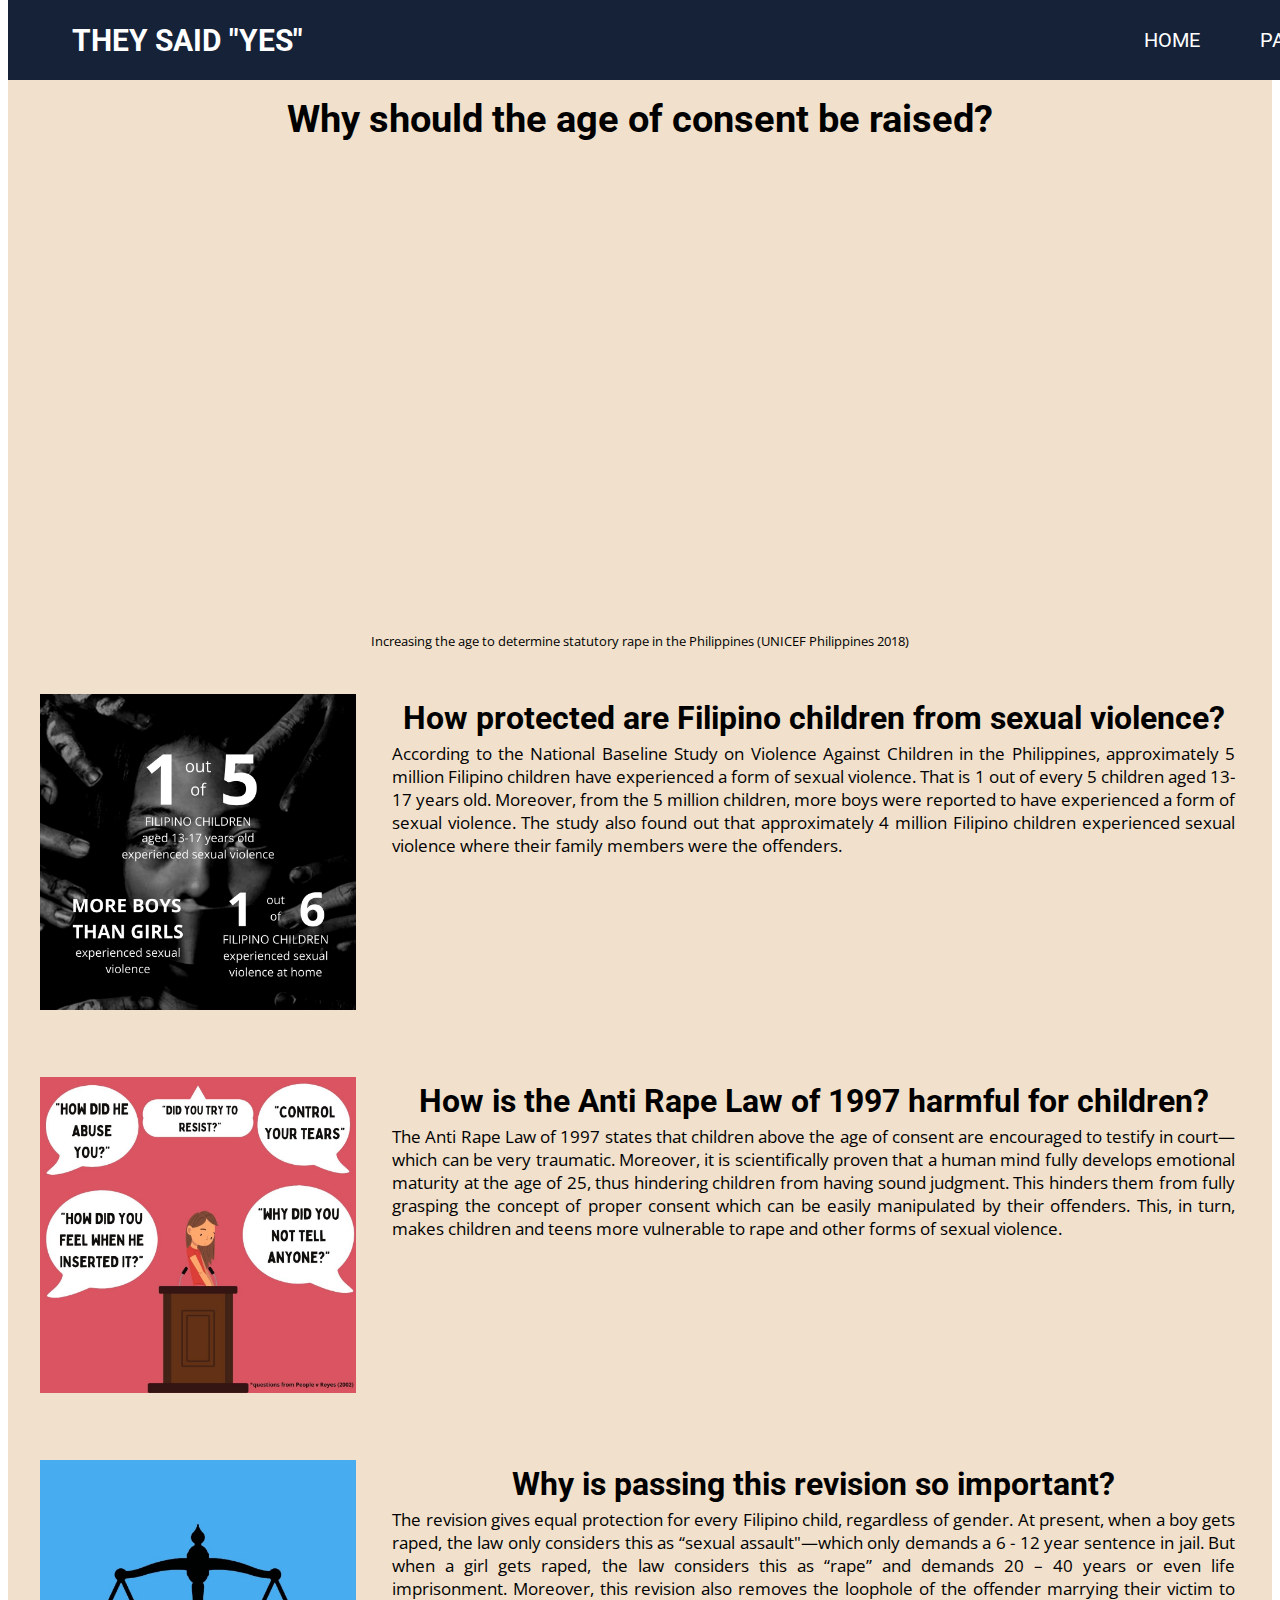
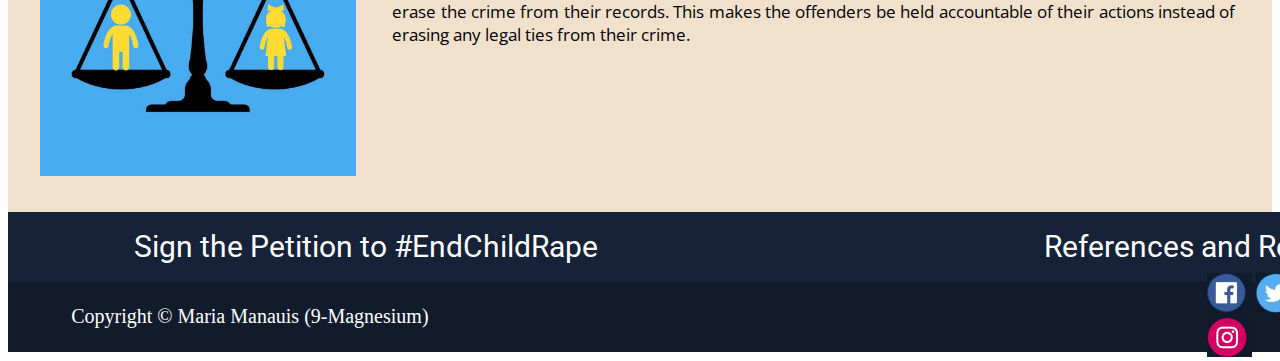
<file: htdocs/WhyIsItImportant.html>
<!DOCTYPE html>
<html>
    <head>
        <title>"THEY SAID "YES"</title>
        <meta charset="UTF-8">
        <meta name="Magnesium_Manauis" content="Maria Estrlla P. Manauis">
        <meta name="Raising the age of consent in the Philippines content="HTML, CSS, JavaScript">
        <meta name="revised" content="14-01-2022">
        <meta name="viewport" content="width=device-width, initial-scale=1.0">
        <link rel="icon" href="../images/sexual_assault_ribbon.png" type="image/gif">
		<link href="https://cdn.jsdelivr.net/npm/bootstrap@5.1.3/dist/css/bootstrap.min.css" rel="stylesheet" 
          integrity="sha384-1BmE4kWBq78iYhFldvKuhfTAU6auU8tT94WrHftjDbrCEXSU1oBoqyl2QvZ6jIW3" crossorigin="anonymous">
		<link rel="stylesheet" type="text/css" href="../css/general.css"> 
		<link rel="stylesheet" type="text/css" href="../css/WhyIsItImportant.css">
		<link rel="preconnect" href="https://fonts.googleapis.com">
		<link rel="preconnect" href="https://fonts.gstatic.com" crossorigin>
		<link href="https://fonts.googleapis.com/css2?family=Roboto:wght@700&display=swap" rel="stylesheet">
		<link rel="preconnect" href="https://fonts.googleapis.com">
		<link rel="preconnect" href="https://fonts.gstatic.com" crossorigin>
		<link href="https://fonts.googleapis.com/css2?family=Open+Sans:wght@500&display=swap" rel="stylesheet">
    </head>
<body>
	<!---header and navigation-->
	<header>
		<h1 id="logo">THEY SAID "YES"</h1>

		<ul id="navigation">
			<li><a href="../index.html">HOME</a></li>
			<li>
				<a href="#">PAGES</a>
				<!--dropdown-->
				 <div id="dropdown-menu">
					 <ul>
						 <li><a href="#">Importance</a></li>
						 <li><a href="WhatisTheAntiRapeLaw1997.html">Anti Rape Law of 1997</a></li>
						 <li><a href="WhatisStatutoryRape.html">Statutory Rape</a></li>
						 <li><a href="WhatisConsent.html">Consent</a></li>
					 </ul>
				 </div>
			</li>
		</ul>
	 </header>
		<!---content--->
		<section id="main">
			<h1 id="caption">Why should the age of consent be raised?</h1>
			<!--h1 and h2 are used instead of the <header> in section#main to prevent the text from going on top of the website-->	
			<article id="content">	
				<div id="video_wrapper">
					<iframe id="video" src="https://www.youtube.com/embed/4SHHCoGJRf0?autoplay=1&mute=1&controls=1" 
						title="Source:UNICEF Philippines. (2018, October 23). Increase the age to determine statutory rape in the Philippines [Video].YouTube. https://www.youtube.com/watch?v=4SHHCoGJRf0"></iframe>
				 		<!--The video is muted since most browsers don't allow autoplay on its own. The video can be played w/o the audio since it only contains sound effects;
                    	the viewer can decide to unmute the video using the controls-->
				</div>
				<p id="video_caption">Increasing the age to determine statutory rape in the Philippines (UNICEF Philippines 2018)</p>
			</article>
			<article id="content">
				<img id="infographic" src="../images/statistics.jpg" alt="Statistics on Filipino children and sexual violence"
					title="Cover from Cameleon Association Inc. Philippines. (2019, July 1). [Image]. Facebook. https://www.facebook.com/cameleonphils/posts/a-40-year-old-pedicab-driver-was-arrested-earlier-today-in-manila-for-raping-a-1/2793586284049445"/>
					<section id="text">
						<h2 id="text_head">How protected are Filipino children from sexual violence?</h2>
						<p id="explanation">
							According to the National Baseline Study on Violence Against Children in the Philippines,
							approximately 5 million Filipino children have experienced a form of sexual violence. 
							That is 1 out of every 5 children aged 13-17 years old. Moreover, from the 5 million children, 
							more boys were reported to have experienced a form of sexual violence. 
							The study also found out that approximately 4 million Filipino children experienced sexual violence 
							where their family members were the offenders.</p>
					</section>
			</article> 
			<article id="content">
				<img id="infographic" src="../images/children_in_court.jpg" alt="Questions asked to children in court" title="Questions from ReDiaz. (n.d.). People vs Reyes : 140642-46 : August 7, 2002 : Per Curiam : En banc. ChanRobles and Associates Law Firm : Home of ChanRobles Virtual LawLibrary : chanrobles.com. https://www.chanrobles.com/scdecisions/jurisprudence2002/aug2002/140642_46.php">
					<section id="text">
						<h2 id="text_head">How is the Anti Rape Law of 1997 harmful for children?</h2>
						<p id="explanation">
							The Anti Rape Law of 1997 states that children above the age of consent are encouraged to 
							testify in court—which can be very traumatic. Moreover, it is scientifically proven that a human mind 
							fully develops emotional maturity at the age of 25, thus hindering children from having sound judgment.
							This hinders them from fully grasping the concept of proper consent which can be easily manipulated by their offenders.
							This, in turn, makes children and teens more vulnerable to rape and other forms of sexual violence.</p>
					</section>
			</article> 
			<article id="content">
				<img id="infographic" src="../images/importance.jpg" alt="Importance of revising the bill" title="Elements from Canva. (2020). Canva.com. https://www.canva.com/">
					<section id="text">
						<h2 id="text_head">Why is passing this revision so important?</h2>
						<p id="explanation">
							The revision gives equal protection for every Filipino child, regardless of gender. 
							At present, when a boy gets raped, the law only considers this as “sexual assault"—which only demands
							a 6 - 12 year sentence in jail. But when a girl gets raped, the law considers this as “rape” and demands 
							20 – 40 years or even life imprisonment. Moreover, this revision also removes the loophole 
							of the offender marrying their victim to erase the crime from their records. This makes the offenders
							be held accountable of their actions instead of erasing any legal ties from their crime.</p>
					</section>
			</article> 
		</section>
		<!---footer--->
		<footer>
			<div id="footer-top">
				<a href="https://www.change.org/p/philippine-congress-increase-the-age-to-determine-statutory-rape-in-the-philippines">Sign the Petition to #EndChildRape</a>
				<a href="Resources.html">References and Resources</a>
			</div>
			<div id="footer-bottom">
				<p>Copyright © Maria Manauis (9-Magnesium)</p>
				<div id="socmed-icons">
					<a href="https://www.facebook.com/maria.manauis">
					  <div id="fb_sprite"></div>
					</a>
					<a href="https://twitter.com/maria_manauis">
					  <div id="twt_sprite"></div>
					</a>
					<a href="https://www.instagram.com/maria_manauis/">
					  <div id="ig_sprite"></div>
					</a>
				</div>
			</div>
		</footer>
</body>
</html>
</file>
<file: css/general.css>
/*header and navigation*/
header {
	position: fixed;
	top: 0;
	background-color: #152238;
	display: flex;
	width: 100%;
	height: 80px;
	align-items: center;
	justify-content: space-between;
	padding: 0 5%;
	font-family: Roboto, Arial, sans-serif;
	color: white;
}
header a {
	text-decoration: none;
	color: white;
}
header a:hover {
	color: white;
	text-decoration: underline;
}
h1#logo {
	font-size: 30px;
}
header ul {
	list-style-type: none;
	display: flex;
}
header ul li {
	padding: 10px 30px;
	position: relative;
}
header ul li a {
	text-decoration: none;
	font-size: 20px;
}
header ul li a:hover {
	color: white;
	text-decoration: underline;
	font-size: 20px;
}
div#dropdown-menu {
	display: none;
}
header ul li:hover div#dropdown-menu {
	display: block;
	position: absolute;
	left: 0;
	top: 100%;
	background-color: #152238;
}
div#dropdown-menu ul {
	display: block;
	margin: 5px;
}
div#dropdown-menu ul li {
	width: 130px;
	padding: 5px;
}
/*footer*/
footer a {
	text-decoration: none;
	color: white;
}
footer a:hover {
	color: white;
	text-decoration: underline;
}
footer div#footer-top {
	background-color: #152238;
	display: flex;
	width: 100%;
	height: 70px;
	align-items: center;
	justify-content: space-between;
	padding: 0 10%;
	font-family: Roboto, Arial, sans-serif;
}
footer div#footer-bottom {
	background-color: #111B2C;
	display: flex;
	width: 100%;
	height: 70px;
	align-items: center;
	justify-content: space-between;
	padding: 0 5%;
	color: white;
}
div#footer-top a {
	font-size: 30px;
}
div#footer-bottom p {
	font-size: 20px;
}
div#social-icons {
	display: inline-block;
}
div#fb_sprite {
	background: url('../images/social_icons.png') no-repeat -157px -11px;
	width: 40px;
	height: 40px;
	border: none;
	display: inline-block;
	padding: 0 2%;
}
div#fb_sprite:hover{
	background: url('../images/social_icons.png') no-repeat -157px -154px;
	width: 40px;
	height: 40px;
	border: none;
	display: inline-block;
	padding: 0 2%;
}
div#twt_sprite {
	background: url('../images/social_icons.png') no-repeat -109px -106px;
	width: 40px;
	height: 40px;
	border: none;
	display: inline-block;
	padding: 0 2%;
}
div#twt_sprite:hover{
	background: url('../images/social_icons.png') no-repeat -109px -249px;
	width: 40px;
	height: 40px;
	border: none;
	display: inline-block;
	padding: 0 2%;
}
div#ig_sprite {
	background: url('../images/social_icons.png') no-repeat -13px -58px;
	width: 40px;
	height: 40px;
	border: none;
	display: inline-block;
	padding: 0 2%;
}
div#ig_sprite:hover{
	background: url('../images/social_icons.png') no-repeat -13px -202px;
	width: 40px;
	height: 40px;
	border: none;
	display: inline-block;
	padding: 0 2%;
}
</file>
<file: css/homepage.css>
body {
	color: white; 
	box-sizing: border-box;
}
a {
	text-decoration: none;
	color: white;
}
a:hover {
	color: white;
	text-decoration: underline;
}
/*content*/
section#content {
	align-items: center;
	width: 100%;
	height: calc(100vh - 80px);
	/*subtract 80px for the header to avoid overlapping*/
	box-sizing: border-box;
	background-image: url("../images/background.jpg");
	background-position: center;
	background-repeat: no-repeat;
	background-size: cover;
}
article p#caption {
	font-family: "Open Sans", Arial, sans-serif;
	text-align: center;
	margin-top: 80px;
	padding: 3%;
	font-size: 40px;
}
article p#additional_info {
	font-family: "Open Sans", Arial, sans-serif;
	text-align: center;
	padding: 0 4% 1% 4%;
	font-size: 24px;
}
p#redirect-container {
	border: 3px solid white;
	width: 70%;
	text-align: center;
	font-family: "Open Sans", Arial, sans-serif;
	padding: 5px;
	margin: 1% 15%;
	font-size: 32px;
	color: white;
}
/*organizations*/
#section-organizations {
	width: 100%;
	background-color: #1C2D4A;
	box-sizing: border-box;
	padding-bottom: 5%;
}
h2#org-caption {
	font-family: Roboto, Arial, sans-serif;
	text-align: center;
	padding-top: 3%;
	font-size: 40px;
}
#section-organizations p {
	font-family: "Open Sans", Arial, sans-serif;
	text-align: center;
	width: 60%;
	margin: auto;
	padding-bottom: 3%;
	font-size: 20px;
}
div#organization {
	display: inline-block;
	width: 33%;
	text-align: center;
	position: relative;
}
img#org-pic {
	border-radius: 50%;
	margin-bottom: 20px;
}
div#organization a {
	background-color: white;
	border-radius: 20px;
	color: black;
	padding: 10px;
	font-size: 16px;
	font-family: "Open Sans", Arial, sans-serif;
}
div#hide {
	display: none;
}
div#organization:hover {
	transform: scale(1.1);
}
/*will make the information about the orgs appear when you hover around the div*/
div#organization:hover #hide {
	display: block;
	background-color: #273F68;
	width: 50%;
	padding: 1%;
	margin: 5% auto;
	border-radius: 10px;
	position: absolute;
	left: 25%;
}
</file>
<file: css/Resources.css>
section#content {
	background-color: #F1E1CC;
    background-size: cover;
    width: 100%;
    box-sizing: border-box;
    overflow: auto;
    margin-top: 80px;
    color: black;
}
h2#caption {
    font-family: Roboto, Arial, sans-serif;
    text-align: center;
    font-size: 40px;
    padding: 1% 0;
}
ul#citations {
    font-family: "Open Sans", Arial, sans-serif;
    display: block;
    width: 60%;
    margin: auto;
    font-size: 18px;
    padding: 1% 0;
}
ul#citations>li {
    padding: 1% 0;
}
ul#citations a {
    color: black;
    text-decoration: none;
}
ul#citations a:hover {
    color: black;
    text-decoration: underline;
}
</file>
<file: css/Consent.css>
section#content {
	background-color: #F1E1CC;
    background-size: cover;
    width: 100%;
    box-sizing: border-box;
    overflow: auto;
    margin-top: 80px;
    padding: 0 2%;
}
div#video_wrapper {
	z-index: 0;
	width: 48vw;
	height: 48vh;
	margin: 0 auto;
	padding: 10px;
}
#video_wrapper > iframe#video {
	z-index: 0;
    width: 100%;
	height: 100%;
	border: 0;
	margin: 0 auto;
}
p#video_caption{
	text-align: center;
	font-size: 12px;
    font-family: "Open Sans", Arial, sans-serif;
}
h2#caption {
    font-size: 30px;
    text-align: center;
    padding: 1% 0;
    font-family: Roboto, Arial, sans-serif;
}
#information, #warning {
    width: 80%;
    margin: auto;
    font-size: 20px;
    padding: 1% 2%;
    text-align: justify;
    font-family: "Open Sans", Arial, sans-serif;
}
#warning {
   font-size: 16px;
}
</file>
<file: css/StatutoryRape.css>
section#content {
	background-color: #F1E1CC;
    background-size: cover;
    width: 100%;
    box-sizing: border-box;
    overflow: auto;
    margin-top: 80px;
    padding: 0 2%;
}
h2#caption {
    font-size: 30px;
    text-align: center;
    padding: 1% 0;
    font-family: Roboto, Arial, sans-serif;
}
p#information {
    width: 80%;
    margin: auto;
    font-size: 20px;
    padding: 1% 2%;
    text-align: justify;
    font-family: "Open Sans", Arial, sans-serif;
}
</file>
<file: css/AntiRapeLaw.css>
section#content {
	background-color: #F1E1CC;
    background-size: cover;
    width: 100%;
    box-sizing: border-box;
    overflow: auto;
    margin-top: 80px;
}
h1#caption {
    font-size: 40px;
    text-align: center;
    padding: 1% 0;
    font-family: Roboto, Arial, sans-serif;
}
article#history h2 {
    font-size: 30px;
    text-align: center;
    margin: 0 0 2% 0;
    font-family: Roboto, Arial, sans-serif;
}
article#history div {
    width: 25%;
    height: 25%;
    background-color: #F9D0AF;
    display: inline-block;
    vertical-align: middle;
    font-family: "Open Sans", Arial, sans-serif;
}
article#history div#nineteen-thirties {
    margin: 1% 3.125% 1% 6.25%;
}
article#history div#nineteen-ninties {
    margin: 1% 3.125%;
}
article#history div#ninety-seven {
    margin: 1% 5% 1% 3%;
}
article#history h3 {
    font-size: 24px;
    padding: 3% 0 0 3%;
    font-family: Roboto, Arial, sans-serif;
}
article#history p {
    font-size: 18px;
    padding: 0 4% 1% 4%;
}
article#clauses h2 {
    font-size: 30px;
    text-align: center;
    margin: 2% 0;
    font-family: Roboto, Arial, sans-serif;
}
article#clauses div {
    width: 90%;
    margin: auto;
    background-color: #F9D0AF;
    font-family: "Open Sans", Arial, sans-serif;
}
article#clauses div>h3 {
    font-size: 24px;
    text-align: center;
    padding: 2% 1%;
    font-family: Roboto, Arial, sans-serif;
}
article#clauses div>p {
    font-size: 18px;
    padding: 0 1% 2% 1%;
    text-align: justify;
}
</file>
<file: css/WhyIsItImportant.css>
body {
	color: white; 
	box-sizing: border-box;
}
/*content*/
section#main {
	color: black;
	float: left;
	background-color: #F1E1CC;
	background-size: 100% 100%;
	margin: 5.5vw, 0vw, 5.5vw, 0vw;
	overflow: auto;
}
section#main h1#caption {
	font-family: Roboto, Arial, sans-serif;
	text-align: center;
	font-size: 3vw;
	margin: 7% 3px 2% 3px;
}
article#content {
	background-color: #F1E1CC;
	background-size: 100% 100%;
	width: 100%;
	margin: auto;
}
div#video_wrapper {
	z-index: 0;
	width: 48vw;
	height: 48vh;
	margin: 0 auto;
	padding: 10px;
}
#video_wrapper > iframe#video {
	z-index: 0;
    width: 100%;
	height: 100%;
	border: 0;
	margin: 0 auto;
}
p#video_caption{
	font-family: "Open Sans", Arial, sans-serif;
	text-align: center;
	font-size: 1vw;
}
img#infographic {
	width: 25%;
	height: 25%;
	margin: 2.5% 0% 2.5% 2.5%;
}
section#text {
	float: right;
	margin: 2.5% 2.5% 2.5% 2.5%;
	width: 67.5%;
	box-sizing: border-box;
	align-items: center;
}
section#text > h2#text_head {
	font-family: Roboto, Arial, sans-serif;
	text-align: center;
	font-size: 2.5vw;
	margin: 5px;
}
p#explanation {
	font-family: "Open Sans", Arial, sans-serif;
	text-align: justify;
	font-size: 1.35vw;
	margin: 5px;
}
</file>
